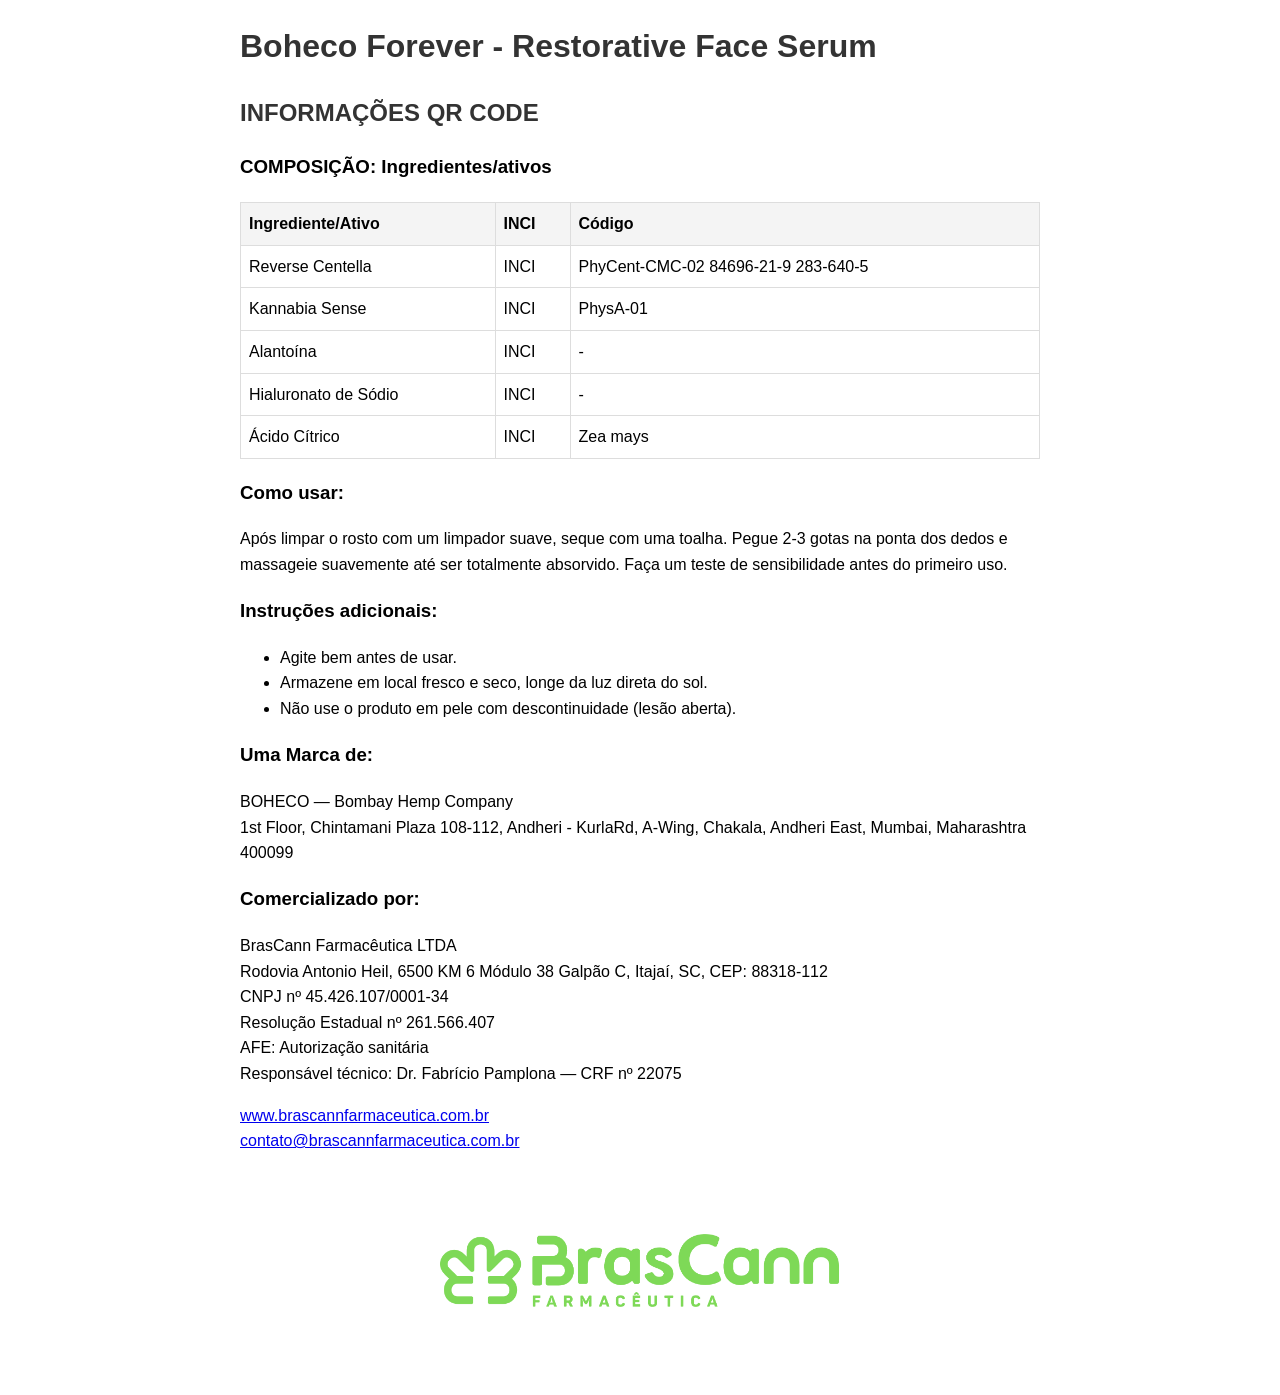
<file: index.html>
<!DOCTYPE html>
<html lang="pt-BR">
<head>
    <meta charset="UTF-8">
    <meta name="viewport" content="width=device-width, initial-scale=1.0">
    <title>Boheco Forever - Restorative Face Serum</title>
    <link rel="stylesheet" href="styles.css">
</head>
<body>
    <div class="container">
        <h1>Boheco Forever - Restorative Face Serum</h1>

        <h2>INFORMAÇÕES QR CODE</h2>

        <h3>COMPOSIÇÃO: Ingredientes/ativos</h3>
        <table class="composition-table">
            <thead>
                <tr>
                    <th>Ingrediente/Ativo</th>
                    <th>INCI</th>
                    <th>Código</th>
                </tr>
            </thead>
            <tbody>
                <tr>
                    <td>Reverse Centella</td>
                    <td>INCI</td>
                    <td>PhyCent-CMC-02 84696-21-9 283-640-5</td>
                </tr>
                <tr>
                    <td>Kannabia Sense</td>
                    <td>INCI</td>
                    <td>PhysA-01</td>
                </tr>
                <tr>
                    <td>Alantoína</td>
                    <td>INCI</td>
                    <td>-</td>
                </tr>
                <tr>
                    <td>Hialuronato de Sódio</td>
                    <td>INCI</td>
                    <td>-</td>
                </tr>
                <tr>
                    <td>Ácido Cítrico</td>
                    <td>INCI</td>
                    <td>Zea mays</td>
                </tr>
            </tbody>
        </table>

        <h3>Como usar:</h3>
        <p>Após limpar o rosto com um limpador suave, seque com uma toalha. Pegue 2-3 gotas na ponta dos dedos e massageie suavemente até ser totalmente absorvido. Faça um teste de sensibilidade antes do primeiro uso.</p>

        <h3>Instruções adicionais:</h3>
        <ul>
            <li>Agite bem antes de usar.</li>
            <li>Armazene em local fresco e seco, longe da luz direta do sol.</li>
            <li>Não use o produto em pele com descontinuidade (lesão aberta).</li>
        </ul>

        <h3>Uma Marca de:</h3>
        <p>BOHECO — Bombay Hemp Company<br>
        1st Floor, Chintamani Plaza 108-112, Andheri - KurlaRd, A-Wing, Chakala, Andheri East, Mumbai, Maharashtra 400099</p>

        <h3>Comercializado por:</h3>
        <p>BrasCann Farmacêutica LTDA<br>
        Rodovia Antonio Heil, 6500 KM 6 Módulo 38 Galpão C, Itajaí, SC, CEP: 88318-112<br>
        CNPJ nº 45.426.107/0001-34<br>
        Resolução Estadual nº 261.566.407<br>
        AFE: Autorização sanitária<br>
        Responsável técnico: Dr. Fabrício Pamplona — CRF nº 22075</p>

        <p><a href="http://www.brascannfarmaceutica.com.br" target="_blank">www.brascannfarmaceutica.com.br</a><br>
        <a href="mailto:contato@brascannfarmaceutica.com.br">contato@brascannfarmaceutica.com.br</a></p>

        <div class="logo">
            <img src="brascann-forever-logo.png" alt="Company Logo">
        </div>
    </div>
</body>
</html>
</file>
<file: styles.css>
body {
  font-family: Arial, sans-serif;
  margin: 20px;
  line-height: 1.6;
}

h1, h2 {
  color: #333;
}

.logo {
    margin-top: 80px;
    text-align: center; 
    margin-bottom: 80px;
}

.logo img {
    max-width: 50%; 
    height: auto;
}

.container {
  max-width: 800px;
  margin: 0 auto;
}

.composition-table {
  width: 100%;
  border-collapse: collapse;
  margin-top: 20px;
}

.composition-table th,
.composition-table td {
  border: 1px solid #ddd;
  padding: 8px;
}

.composition-table th {
  background-color: #f4f4f4;
  text-align: left;
}
</file>
